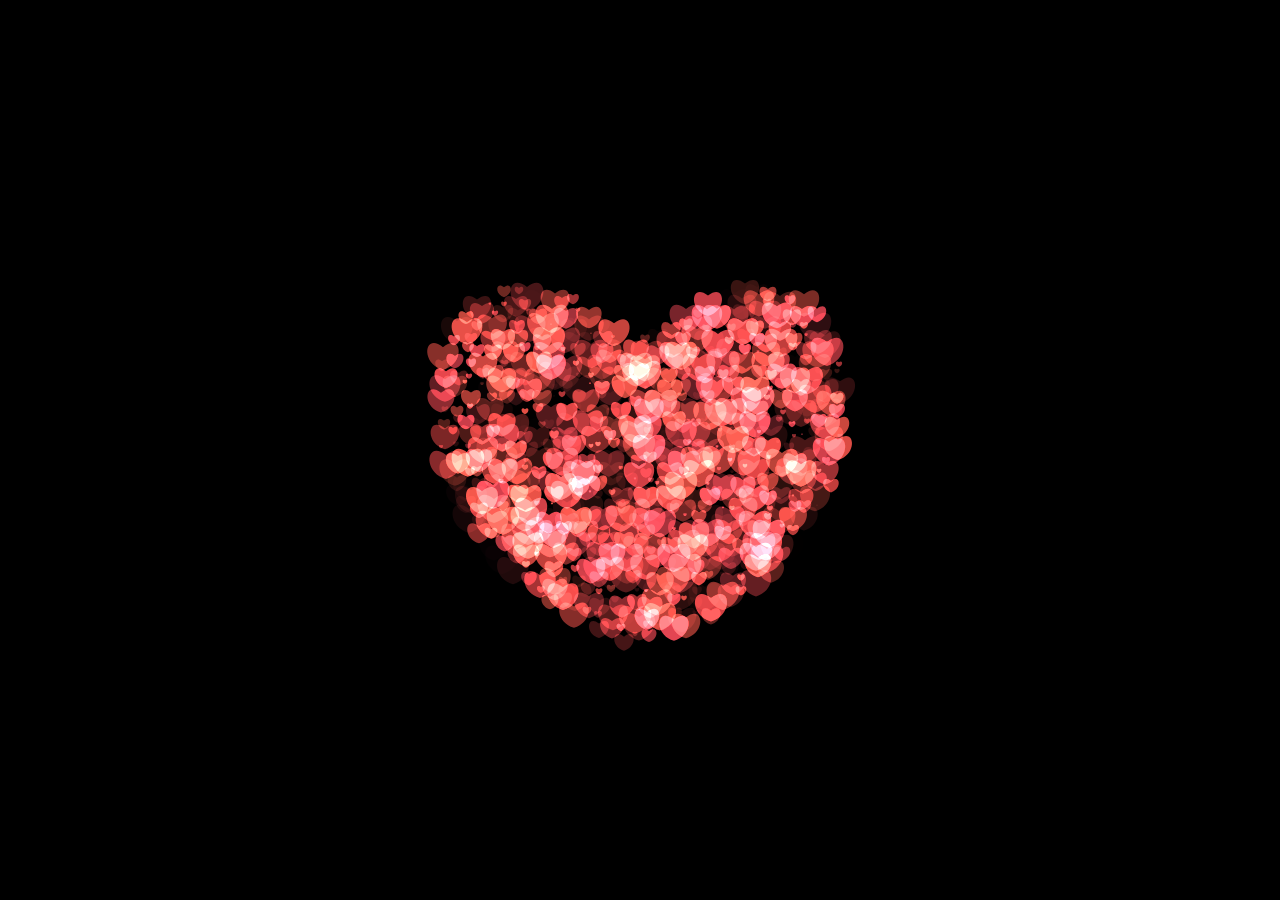
<file: project love/index.html>
<!DOCTYPE html>
<html lang="en">
  <head>
    <meta charset="UTF-8" />
    <title>11 and 20 forever</title>
    <link rel="stylesheet" href="styles.css" />
  </head>
  <body>
    <script src="script.js"></script>
  </body>
</html>
</file>
<file: project love/styles.css>
* {
  margin: 0;
  padding: 0;
}

html,
body {
  overflow: hidden;
}

body {
  position: relative;
  background: #000;
}
</file>
